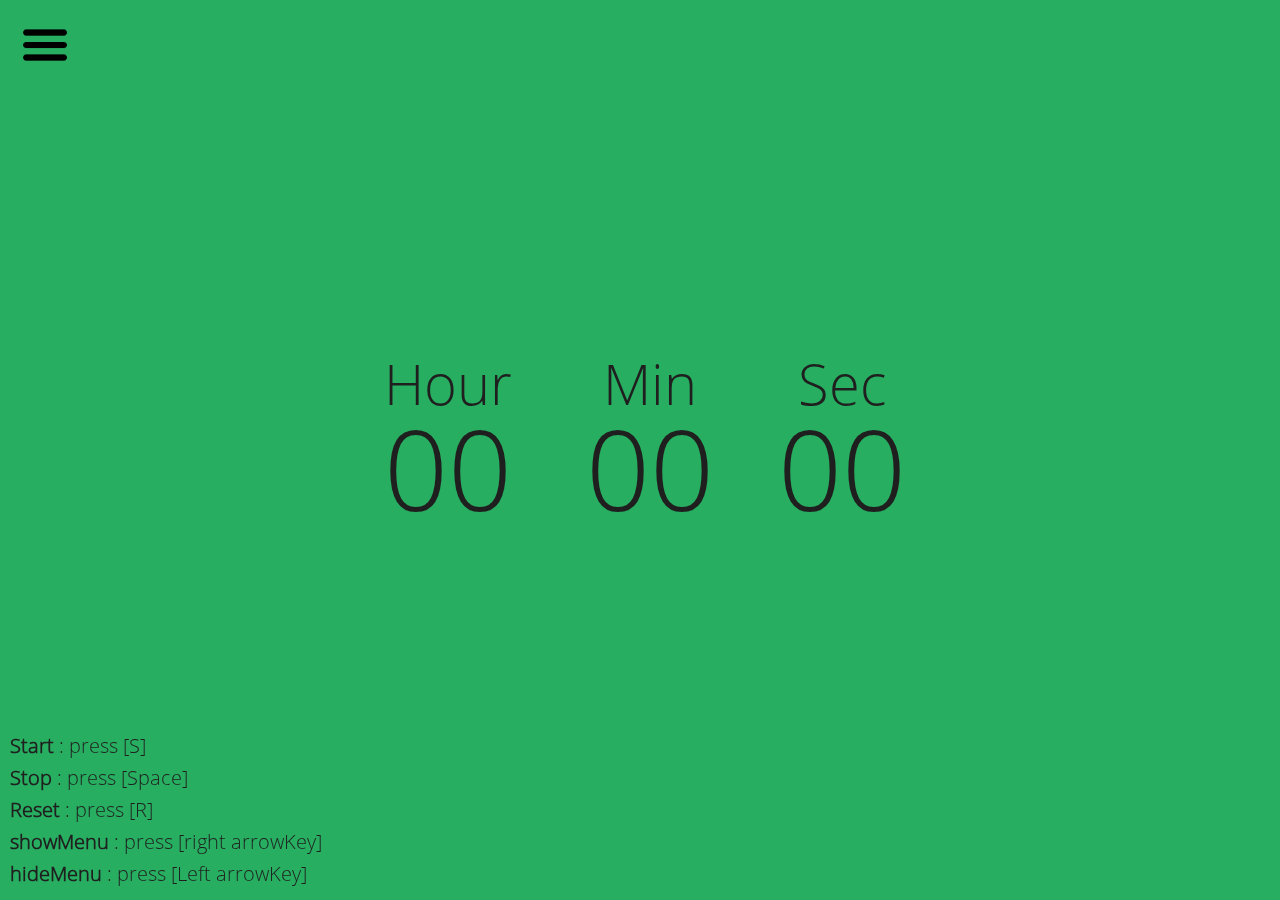
<file: timer/index.html>
<!DOCTYPE html>
<html lang="en">
<head>
 	<meta charset="UTF-8">
 	<title>Stop Watch</title>
	<meta name="viewport" content="width=device-width, initial-scale=1">
 	<!-- <link rel="stylesheet" href="https://maxcdn.bootstrapcdn.com/bootstrap/3.3.4/css/bootstrap.min.css">  -->	
 	<!--<link rel="stylesheet" href="//maxcdn.bootstrapcdn.com/font-awesome/4.3.0/css/font-awesome.min.css">-->
 	<!-- <link href='http://fonts.googleapis.com/css?family=Open+Sans' rel='stylesheet' type='text/css'> -->
	<link rel="stylesheet" href="animate.css">
	<style>
	@font-face {
			src:url(OpenSans.ttf);
			font-family:'Open Sans';
			font-style:normal;
		}


		* {
		margin: 0;
		padding: 0;
		color:#1f1f1f;
		font-family:'Open Sans', sans-serif;
	}
	html, body {
		height: 100%;
		width:100%;
		/*overflow:hidden;*/
		background:rgb(39, 174, 96);
		/*#BDC3C7;*/

	}



	.nav-top {
		/*border: 1px solid black;*/
		position: absolute;
		right: 0;
		top:0;
		width:100%;
		z-index: 1;
		
	} 

	.floating-nav-top {
		width:70%;
	}
	

	.floating-nav-top img {
		-webkit-transform: rotate(90deg);
		 -moz-transform: rotate(90deg);
		 -ms-transform: rotate(90deg);
		 transform: rotate(90deg); 
	}

	.nav-top img {
		margin:20px;
	}

	.nav-top img:hover {
		cursor:pointer;
	}



	.buttons-menu  {
		/* border: 1px solid black;  */
		display: flex;
		flex-flow:column nowrap;
		justify-content:space-around;
		position:fixed;
		left:-500px;
		z-index:2;
		background: #131313; 
		height: 100vh;
		}

	.floating-menu {
		width:30%;
		left:0px;
		min-width: 300px;
		overflow: auto;

	}

	.buttons-menu ul {
		list-style: none;

	}

				
	.buttons-menu button {
		display: block;
		padding: 30px;
		width: 100%;
		font:normal 4em/1.5 'Open Sans', sans-serif; 
		background: none;
		border:none;
		border-radius:0px;
		color:#f1f1f1;
	}


	.buttons-menu button:hover {
		cursor:pointer;
		/*background:#dbdbdb;*/
		background:rgb(39, 174, 96);
		color:#1f1f1f;

		

	}

	.buttons-menu button:focus {
		outline:none;
		background:rgb(39, 174, 96);
		color:#1f1f1f;
		font-weight:900;
	}



	.main-wrapper {
		margin:0 auto;
		height: 100%;
		width: 100%;
		display:flex;
		flex-flow:row nowrap;
		justify-content:center;
		align-items:center;
		float:right;
		/* 	border: 1px solid black;    */
		
	}


	.floating-wrapper {
		width:70%;
		}



	.main-wrapper #time-box {
		/*border: 1px solid #222; */ 
		padding:30px;
		margin:0 auto;
		text-align: center;
		min-width: 0px;

	}	

	#time-box .time {
		/*border: 1px solid #222;  */
		position: relative;
		display: inline-block;
		padding:0;
		margin:0 30px;
		font:normal small-caps 7em/1.2 'Open Sans', sans-serif;

	}


	.time:after, .time:before {
		/*border: 1px solid #222;*/
		border-radius:20px;
		content:attr(data-time);
		display: block;
		margin:-20px auto;
		padding:10px;
		text-align: center;
		font:0.5em/1 'Open Sans', sans-serif;
		visibility: hidden;
	}

		
	.time:after {
		display: none;
	}

	.time:before {
		visibility: visible;	
}

	/*
	.time:hover::before {
		visibility: visible;
		-webkit-transform:translate3d(100px, -30px, 100px);
	}
	*/

	.shortcuts {
			padding:10px;
			position: fixed;
			bottom:0%;
			left: 0%;
			/*border: 1px solid black;*/
	 }

	 .floating-shortcuts {
	 	left: 31%;
	 	text-align:center;
	 }
	

	 .shortcuts ul {
	 	list-style: none;
	 	position: relative;
	 	 z-index: 0
	 	}

	 .shortcuts ul li {
			margin:0;
			font:1.25em/1.6 'Open Sans', sans-serif;
			color:#1f1f1f;			
			text-align: justify;
	 }


	.main-wrapper, .buttons-menu, .buttons-menu button, .nav-top, .nav-top img, .shortcuts, .time:before, .time:after, #toggle-shortcuts{
			transition: all 0.5s ease;
			-webkit-transition: all 0.5s ease;
			-moz-transition: all 0.5s ease;
			-ms-transition: all 0.5s ease;
	}

	.buttons-menu button {
			-webkit-transition-duration: 0.2s;
			-moz-transition-duration: 0.2s;
			-ms-transition-duration: 0.2s;
			transition-duration: 0.2s;
	}

	.timer-animation {
			-webkit-animation:scaleY 1s cubic-bezier(.17,.67,.91,.4) infinite alternate;
	}


	@-webkit-keyframes scaleY {
		0% {
			opacity:1;
			transform:scale(.5, .5);
			-webkit-transform:scale(.5, .5);
		}

		100% {
			opacity:1;
			/*transform:scaleZ(0.6);
			-webkit-transform:scaleZ(0.6);*/
			
		}
	}


	</style>	
		<link rel="stylesheet" media="all and (min-width:100px) and (max-width:950px)" href="media.css">
		<link rel="stylesheet" media="handheld and (orientation:portrait)" href="media.css">
</head>
<body>
	<nav class="nav-top">
		<img title="Menu" id="menu-img" width="50px" height="50px" src="menu.png" alt="menuToggle">
	</nav>
<div class="buttons-menu">			
			<ul class="buttons-list">
				<li><button id="start-button" onclick="chkInterval('timer'); return false;"> Start </button></li>
				<li><button id="stop-button"  onclick="stop(); return false;"> Stop </button></li>
				<li><button id="reset-button" onclick="chkInterval('reset'); return false;"> Reset </button></li>
			</ul>
</div>
<div class="main-wrapper">				
		<div class="animated lightSpeedIn" id="time-box">
			<p data-time="Hour" id="hour" class="time">00</p>
			<p data-time="Min" id="min" class="time">00</p>
			<p data-time="Sec" id="sec" class="time">00</p>
		</div>
		<div class="shortcuts">
			<em><ul>
			<li><strong>Start</strong> : press [S] </li>
			<li><strong>Stop</strong> : press [Space] </li>
			<li><strong>Reset</strong> : press [R] </li>
			<li><strong>showMenu</strong> : press [right arrowKey]</li>
			<li><strong>hideMenu</strong> : press [Left arrowKey]</li>
		</ul></em>
	</div>
</div>
	<script>

/******
*
*	custom Global Variable 
*	 
*******/
		var myGlobal = {
			foo:null,
			bar:null,
			timerInterval:null,
			resetInterval:null,
			menuImg : document.getElementById("menu-img"),
			mainWrapper: document.querySelector(".main-wrapper"),
		};

/*********************
*
*	  Timer
*
**********************/

// Check Interval 
			var chkInterval = function(func) {
				if(func === "timer")
					{
					if(myGlobal.timerInterval === null) {
						
							myGlobal.timerInterval = window.setInterval(setTimer, 1000);
							stop("reset");


					} else {							
							return }
						
				} else if(func === "reset") {	
					if(myGlobal.resetInterval === null) {

							myGlobal.resetInterval = window.setInterval(reset, 5);
							stop("timer");

					} else {
							 return}		
			}
	}


// Set Timer Function 
	var setTimer = function() {
				var timeBox = document.getElementById("time-box");

				var secEl = document.getElementById("sec");
				var minEl = document.getElementById("min");
				var hourEl = document.getElementById("hour");					
				
				var currMin = parseFloat(minEl.textContent);
				var currSec = parseFloat(secEl.textContent);
				var currHour = parseFloat(hourEl.textContent);

				if(isNaN(currHour)  || isNaN(currMin) || isNaN(currSec) === true) {
					//invalid();
					//var alert =  document.querySelector(".time:nth-cild(3)::after");
					// alert.style.display = "block";
					// alert.style.visibility = "visible";
					// alert.hover();	
					stop();
					chkInterval("reset"); 
					return;
				}

				if(currSec < 59)
				{
					secEl.textContent = currSec + 1;
					minEl.className = "time";
					hourEl.className = "time";

				} else {						
					if(currMin < 59) {
						minEl.className += " animated zoomIn";
						minEl.textContent = currMin + 1;	
						secEl.textContent = currSec - 59;
		
				  }	else {
						minEl.className += " animated zoomIn";
						hourEl.className += " animated zoomIn";
						hourEl.textContent = currHour + 1;	
						minEl.textContent = currMin - currMin;
						secEl.textContent = currSec - currSec;
													
						}
					}
					console.log(myGlobal.timerInterval);	
				}
				

		
// Stop Timer Function		
		var stop = function(func) {
			if(func === "timer") {
				window.clearInterval(myGlobal.timerInterval);
				myGlobal.timerInterval = null;
			}
			else if(func === "reset") {
				window.clearInterval(myGlobal.resetInterval);
				myGlobal.resetInterval = null;
			}
			else {
				window.clearInterval(myGlobal.timerInterval);
				window.clearInterval(myGlobal.resetInterval);
				myGlobal.timerInterval = null;
				myGlobal.resetInterval = null;
			}
			
		}




// Reset Timer Function 
		var reset = function() {
			var times = document.querySelectorAll(".time");

					if(parseFloat(times[2].textContent) > 0)
						{
							times[2].textContent = parseFloat(times[2].textContent) - 1;
							return;
						}

					else if(parseFloat(times[1].textContent) > 0)
						{
							times[1].textContent = parseFloat(times[1].textContent) - 1;
							return;
						}
					else if(parseFloat(times[0].textContent) > 0)
						{
							times[0].textContent = parseFloat(times[0].textContent) - 1;
							return;
						}
					else {
						// for NaN textContent
						for(var i = 0; i < times.length; i++) {
							times[i].textContent = "00";
						}
						window.clearInterval(myGlobal.resetInterval);
						myGlobal.resetInterval == null;						
					}
	}





/******************
*
*	Timer Animation
*
*********************/

// Remove Timer Animation 
		var clearAnim = function() {
			var times = document.querySelectorAll(".time");
			for(var i = 0; i < times.length; i++) {
				times[i].className = "time"; 
			}
		}




// Remove Timer Animation 
		var setAnim = function() {
			var times = document.querySelectorAll(".time");
			for(var i = 0; i < times.length; i++) {
				times[i].className += " timer-animation"; 
			}
		}






/**************************
*
*	Side Menu
*
*************************/
		
// Show Side Menu
		var showMenu = function(e){
			var menuEle = document.querySelectorAll(".nav-top, .buttons-menu, .main-wrapper, .shortcuts");
			menuEle[0].classList.add("floating-nav-top");
			menuEle[1].classList.add("floating-menu");
			menuEle[2].classList.add("floating-wrapper");
			menuEle[3].classList.add("floating-shortcuts");
			
		}	


// Hiding Side Menu 
		var hideMenu = function(e) {
			var menuEle = document.querySelectorAll(".nav-top, .buttons-menu, .main-wrapper, .shortcuts");
			menuEle[0].classList.remove("floating-nav-top");
			menuEle[1].classList.remove("floating-menu");
			menuEle[2].classList.remove("floating-wrapper");
			menuEle[3].classList.remove("floating-shortcuts");
		}


// Toggling Menu State
		var toggleMenu = function() {
			var menuEle = document.querySelectorAll(".nav-top, .buttons-menu, .main-wrapper, .shortcuts");
			menuEle[0].classList.toggle("floating-nav-top");
			menuEle[1].classList.toggle("floating-menu");
			menuEle[2].classList.toggle("floating-wrapper");
			menuEle[3].classList.toggle("floating-shortcuts");
		}

 // Add Event Listeners fot Toggling 
	 // clicking MenuImg Toggling 
 			myGlobal.menuImg.addEventListener("click", toggleMenu);

	// MenuImg Focus and blur Toggling  - remmember to add tabindex to "menuImg"
		  /*myGlobal.menuImg.addEventListener("focus", showMenu);
     	    myGlobal.mainWrapper.addEventListener("click", hideMenu);*/





/******
*
*	 Keyboard Mapping callback function
*	
******/

		var keyMap = function(e) {
						if(!e.ctrlKey && e.keyCode === 83) {
							chkInterval("timer");
							document.getElementById("start-button").focus();	
						}
						else if(!e.ctrlKey && e.keyCode === 32) {
							stop();
							document.getElementById("stop-button").focus();
						}
							else if(!e.ctrlKey && e.keyCode === 82) {
							chkInterval("reset");
							document.getElementById("reset-button").focus();
							}
								else if(e.keyCode === 39) {
									showMenu();
								}
								else if(e.keyCode === 37 || e.keyCode === 27) {
										hideMenu();
									}
									else if(e.ctrlKey && e.keyCode === 67)
									{
										alert("CopyRights@");
									}
		}
// keyboard Event Listeners 
		window.addEventListener("keydown", keyMap);


// Set EventListeners For IE
	myGlobal.menuImg.attachEvent("click", toggleMenu);
	window.attachEvent("keydown", keyMap);
	/*
		myGlobal.menuImg.attachEvent("onfocus", showMenu);
		myGlobal.mainWrapper.attachEvent("onclick", hideMenu);
	*/
	






	//old school  in SetTimer				
/*if(timeBox.className.indexOf("pulse") != -1)
{
	timeBox.className = "animated";
}
else {
	timeBox.className = "animated pulse";
} */
			// using classList for pulse animation
/*if(!timeBox.classList.contains("pulse")) {
				 timeBox.className = "animated pulse"
				} else {
					timeBox.classList.toggle("pulse")
				}
*/

	</script>
</body>
</html>
</file>
<file: timer/media.css>
body {
			overflow: auto;
		}

	
		.nav-top {
			position: relative;
			min-width:100%; 
			text-align: center;
			display:block;
			/*border: 3px solid black;*/

		}


			.nav-top {
				-webkit-transform:rotate(90deg);
			}

			

			.buttons-menu {
				position:fixed;
				top:-500px;
				left:0px;
				height: auto;
				width:auto;
				display: flex;
				flex-flow:row nowrap;
				justify-content:space-between;
				align-items:space-between;
			}



			.floating-menu {
				background:rgb(39, 174, 96);
				/*border: 1px solid black;*/
				position: relative;
				top:0px;
				padding:0;
				margin:0px;
				text-align: center;
				min-width:100%;
				overflow: hidden;
				box-shadow:0px 0px 20px #111;
				
			}

			.floating-menu ul {
				width: 100%;		
			}


						
			.buttons-menu button, .buttons-menu li {
				display:inline-block;
				width:100/3%;
				font:normal 1.6em/1.2 'Open Sans', sans-serif; 
				color:#030303;
			}	

			 .buttons-menu button:hover {
				background: #dbdbdb;
				/*font-size:2.2em;	*/
				border-top:1px solid #fff;
				border-bottom:1px solid #fff;
			}


			.buttons-menu button:focus {
				font-size:2.5em;	
			}


			.main-wrapper {
				/*border:1px solid black;*/
				height:auto;
				margin:0px;
			}


			.floating-wrapper {
				width:100%;
			}



			.main-wrapper #time-box {
				/*border: 1px solid #222;*/
				padding:0;
				margin:50px auto;
	
			}	

			#time-box .time {
				/*border: 5px solid #222;*/
				margin:30px;
				padding:0px;
				font-size: 6em;
			}



		.time:after, .time:before {
			margin:-25px auto;
			}


		.shortcuts {
				display: none;
			}
</file>
